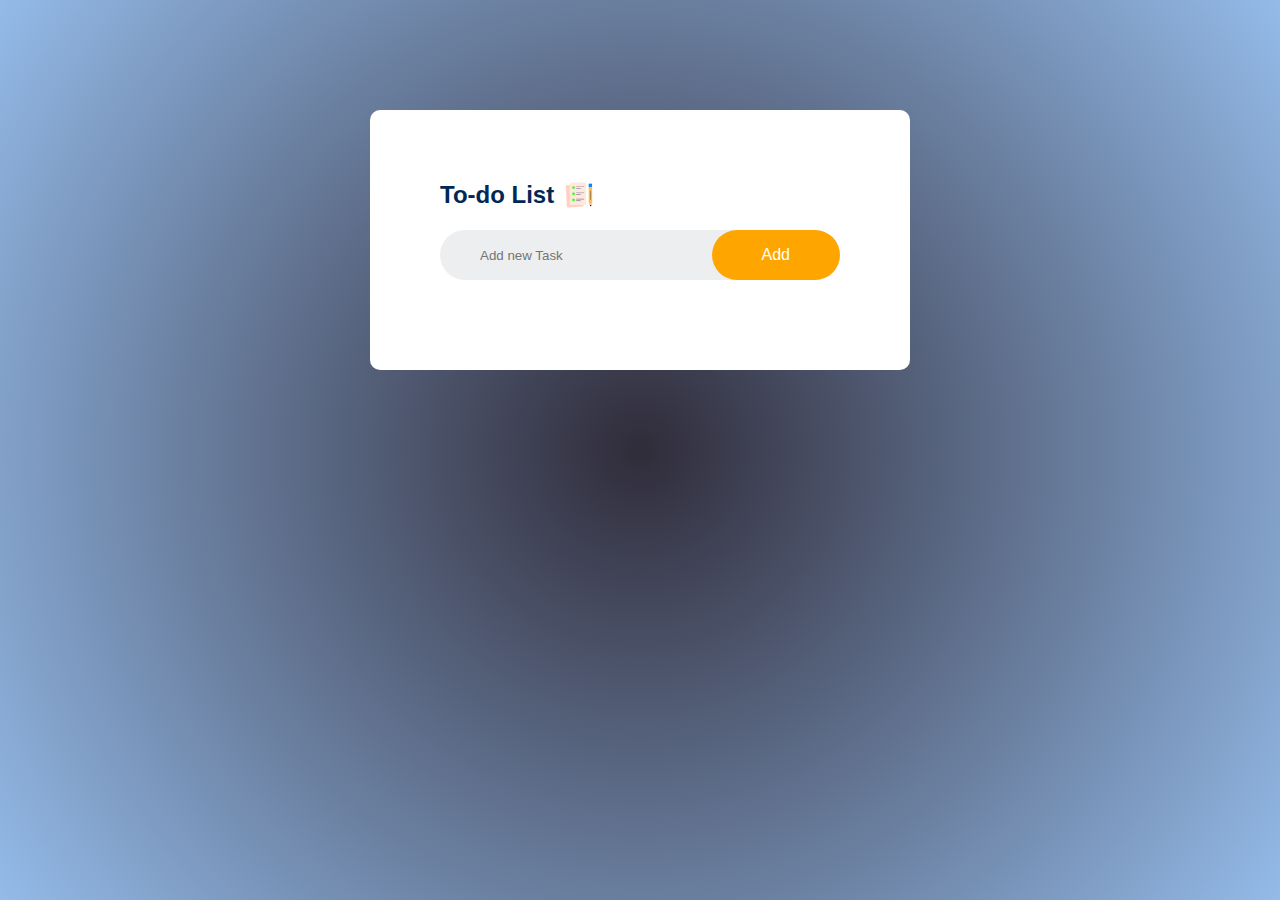
<file: To-Do-App/index.html>
<!DOCTYPE html>
<html lang="en">
  <head>
    <meta charset="UTF-8" />
    <meta name="viewport" content="width=device-width, initial-scale=1.0" />
    <title>To-Do-App</title>
    <link rel="stylesheet" href="style.css" />
  </head>
  <body>
    <div class="container">
      <div class="to-App">
        <h2>To-do List<img src="./images/icon.png" /></h2>
        <div class="row">
          <input type="text" id="input-box" placeholder="Add new Task" />
          <button onclick="add_task()">Add</button>
        </div>
        <ul id="list-container">
          <!-- <li class="checked">Task1</li>
          <li>Task2</li>
          <li>Task3</li> -->
        </ul>
      </div>
    </div>
    <script src="app.js"></script>
  </body>
</html>
</file>
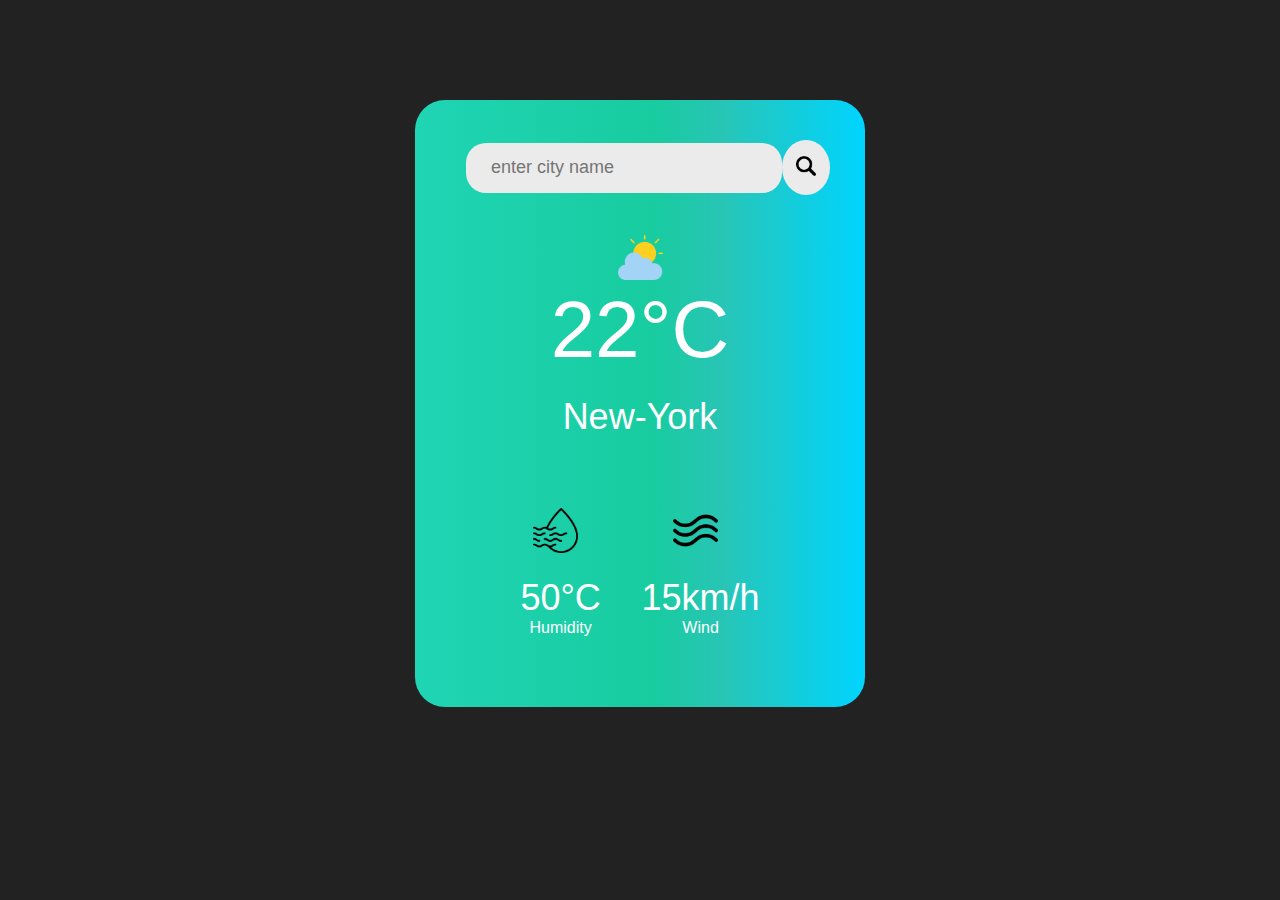
<file: WeatherApp/index.html>
<!DOCTYPE html>
<html lang="en">
  <head>
    <meta charset="UTF-8" />
    <meta name="viewport" content="width=device-width, initial-scale=1.0" />
    <title>Weather App</title>
    <link rel="stylesheet" href="style.css" />
  </head>
  <body>
    <div class="card">
      <div class="inputSection">
        <input type="text" placeholder="enter city name" class="inputSection" />
        <button><img src="./img/searchIcon.png" alt="" /></button>
      </div>
      <div class="error">
        <p>city name not found</p>
      </div>
      <div class="whether">
        <img src="./img/cloudy.png" alt="" class="weather-icon" />
        <h1>22°C</h1>
        <h2>New-York</h2>
        <div class="details">
          <div class="col">
            <img src="././img//humidity.png" alt="" />
            <div>
              <p class="humidity">50°C</p>
              <p>Humidity</p>
            </div>
          </div>
          <div class="col">
            <img src="./img/wind.png" alt="" />
            <div>
              <p class="wind">15km/h</p>
              <p>Wind</p>
            </div>
          </div>
        </div>
      </div>
    </div>
  </body>
  <script src="index.js"></script>
</html>
</file>
<file: To-Do-App/style.css>
* {
  margin: 0;
  padding: 0;
  font-family: sans-serif;
  box-sizing: border-box;
}
.container {
  background: radial-gradient(
    circle,
    rgba(48, 44, 58, 1) 0%,
    rgba(148, 187, 233, 1) 100%
  );
  max-width: 100%;
  min-height: 100vh;
  padding: 10px;
}
.to-App {
  width: 100%;
  max-width: 540px;
  background-color: #fff;
  margin: 100px auto 20px;
  padding: 70px;
  border-radius: 10px;
}
.to-App h2 {
  color: #002756;
  display: flex;
  align-items: center;
  margin-bottom: 20px;
}
.to-App h2 img {
  width: 30px;
  margin-left: 10px;
}
.row {
  display: flex;
  justify-content: space-between;
  align-items: center;
  background: #edeef0;
  border-radius: 30px;
  padding-left: 30px;
  margin-bottom: 20px;
}
input {
  flex: 1;
  border: none;
  outline: none;
  background: transparent;
  padding: 10px;
}
button {
  border: none;
  outline: none;
  background: #ffa500;
  padding: 16px 50px;
  border-radius: 40px;
  color: #fff;
  font-size: 16px;
}
ul li {
  list-style: none;
  font-size: 16px;
  padding: 12px 8px 12px 50px;
  user-select: none;
  cursor: pointer;
  position: relative;
}
ul li:before {
  content: "";
  position: absolute;
  height: 20px;
  width: 20px;
  background-image: url("./images/unchecked.png");
  background-size: cover;
  background-position: center;
  top: 12px;
  left: 8px;
}
ul li.checked {
  color: #555;
  text-decoration: line-through;
}
ul li.checked::before {
  background-image: url("./images/checked.png");
}

ul li span {
  position: absolute;
  color: #555;
  border-radius: 30px;
  width: 40px;
  height: 40px;
  font-size: 22px;
  line-height: 40px;
  right: 0;
  top: 5px;
  text-align: center;
}
ul li span:hover {
  background-color: #555;
  color: #fff;
}
</file>
<file: WeatherApp/style.css>
* {
  margin: 0;
  padding: 0;
  box-sizing: border-box;
  font-family: sans-serif;
}
body {
  background: #222;
}
.card {
  width: 90%;
  background-color: aqua;
  max-width: 450px;
  background: linear-gradient(
    90deg,
    rgba(31, 213, 180, 1) 0%,
    rgba(24, 204, 160, 1) 53%,
    rgba(40, 197, 181, 1) 68%,
    rgba(0, 212, 255, 1) 100%
  );
  color: #fff;
  margin: 100px auto 0;
  padding: 40px 35px;
  border-radius: 30px;
  /* height: 80%; */
  /* background: linear-gradient(31, 213, 180, 100); */
}
.inputSection {
  width: 100%;
  display: flex;
  align-items: center;
  justify-content: space-between;
}
.inputSection input {
  border: 0;
  outline: 0;
  background: #ebebeb;
  padding: 10px 25px;
  height: 50px;
  margin-left: 16px;
  border-radius: 20px;
  font-size: 18px;
}
.inputSection button {
  border: 0;
  outline: 0;
  background: #ebebeb;
  border-radius: 50%;
  width: 60px;
  height: 55px;
  cursor: pointer;
}
.inputSection img {
  width: 20px;
}
.whether {
  text-align: center;
}
.whether img {
  margin-top: 40px;
  width: 45px;
}
.whether h1 {
  font-size: 80px;
  font-weight: 500;
}
.whether h2 {
  font-size: 36px;
  font-weight: 400;
  margin-top: 20px;
}
.details {
  display: flex;
  align-items: center;
  justify-content: space-around;
  padding: 0 20px;
  margin: 30px;
}
.col img {
  width: 45px;
  margin-right: 10px;
}
.humidity,
.wind {
  font-size: 36px;
  margin-top: 20px;
}
.error {
  display: none;
  font-size: 18px;
  font-weight: 100;
  margin-top: 20px;
}
</file>
